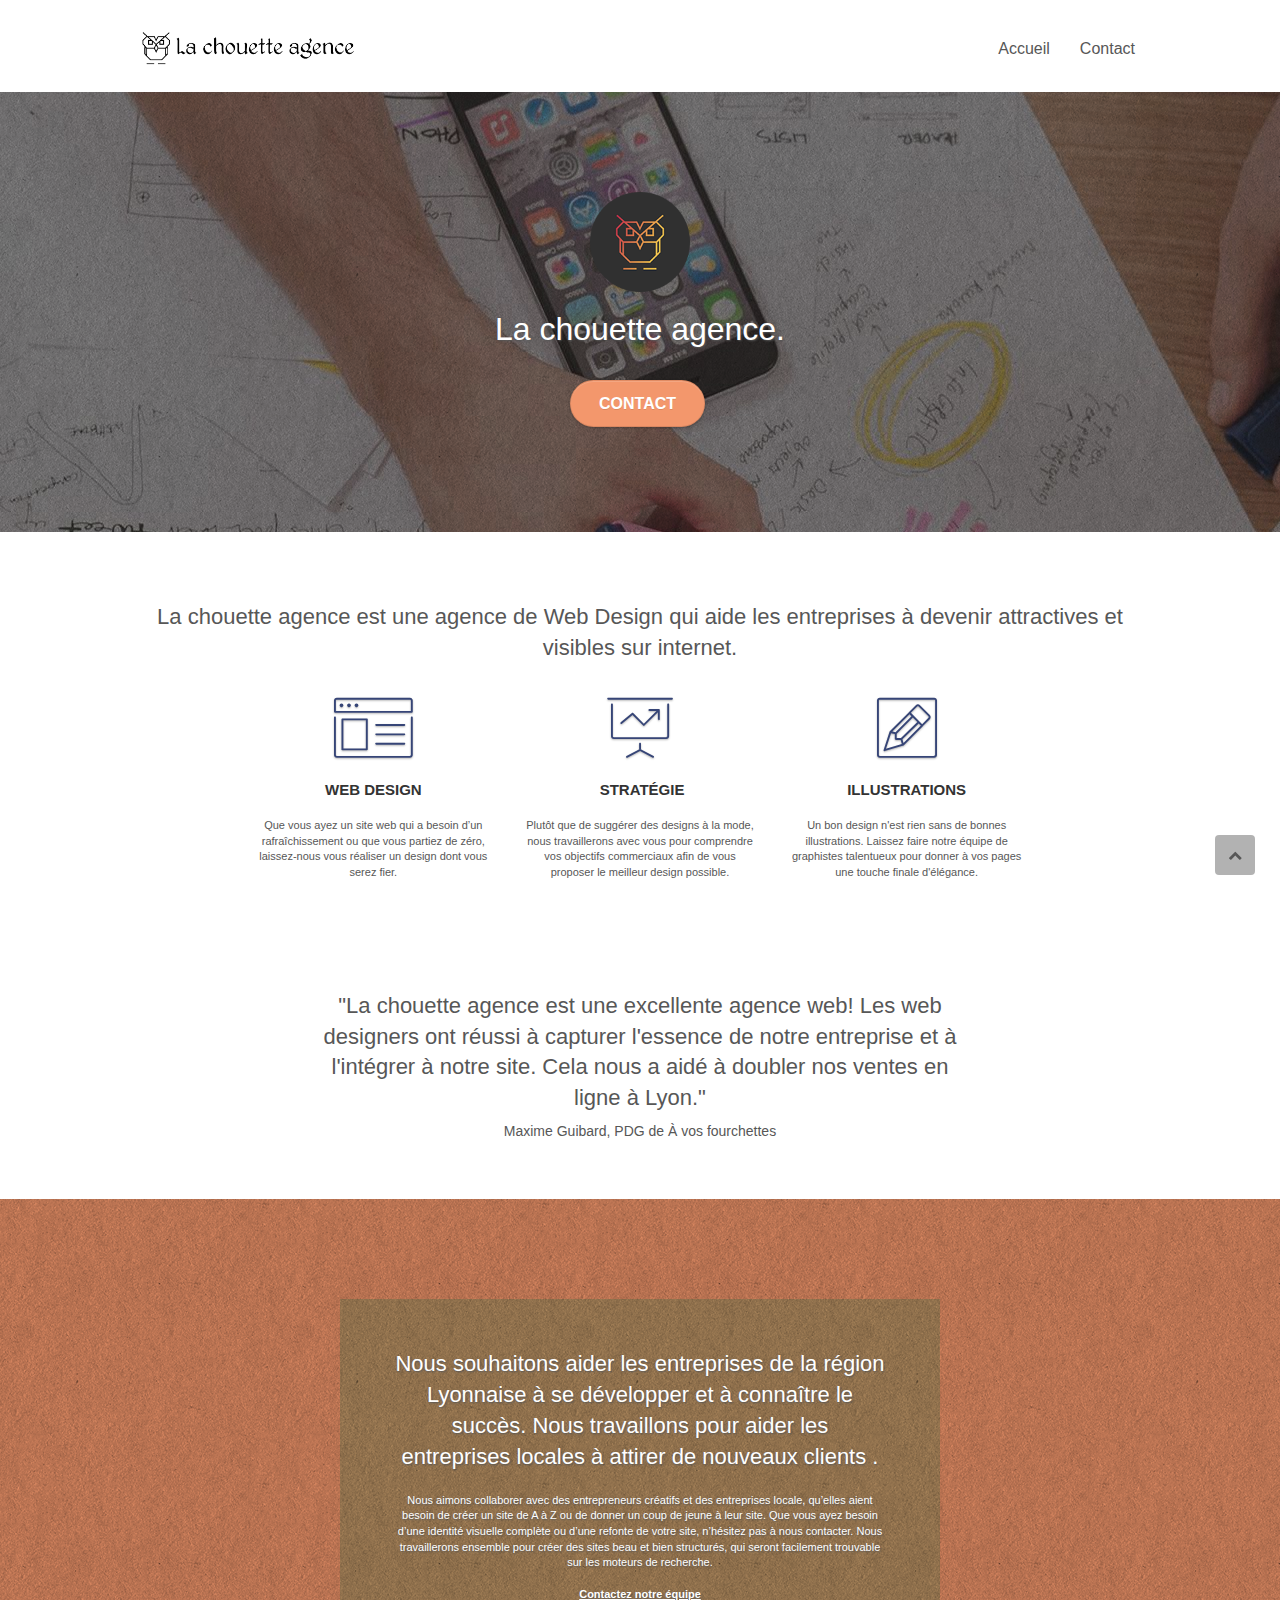
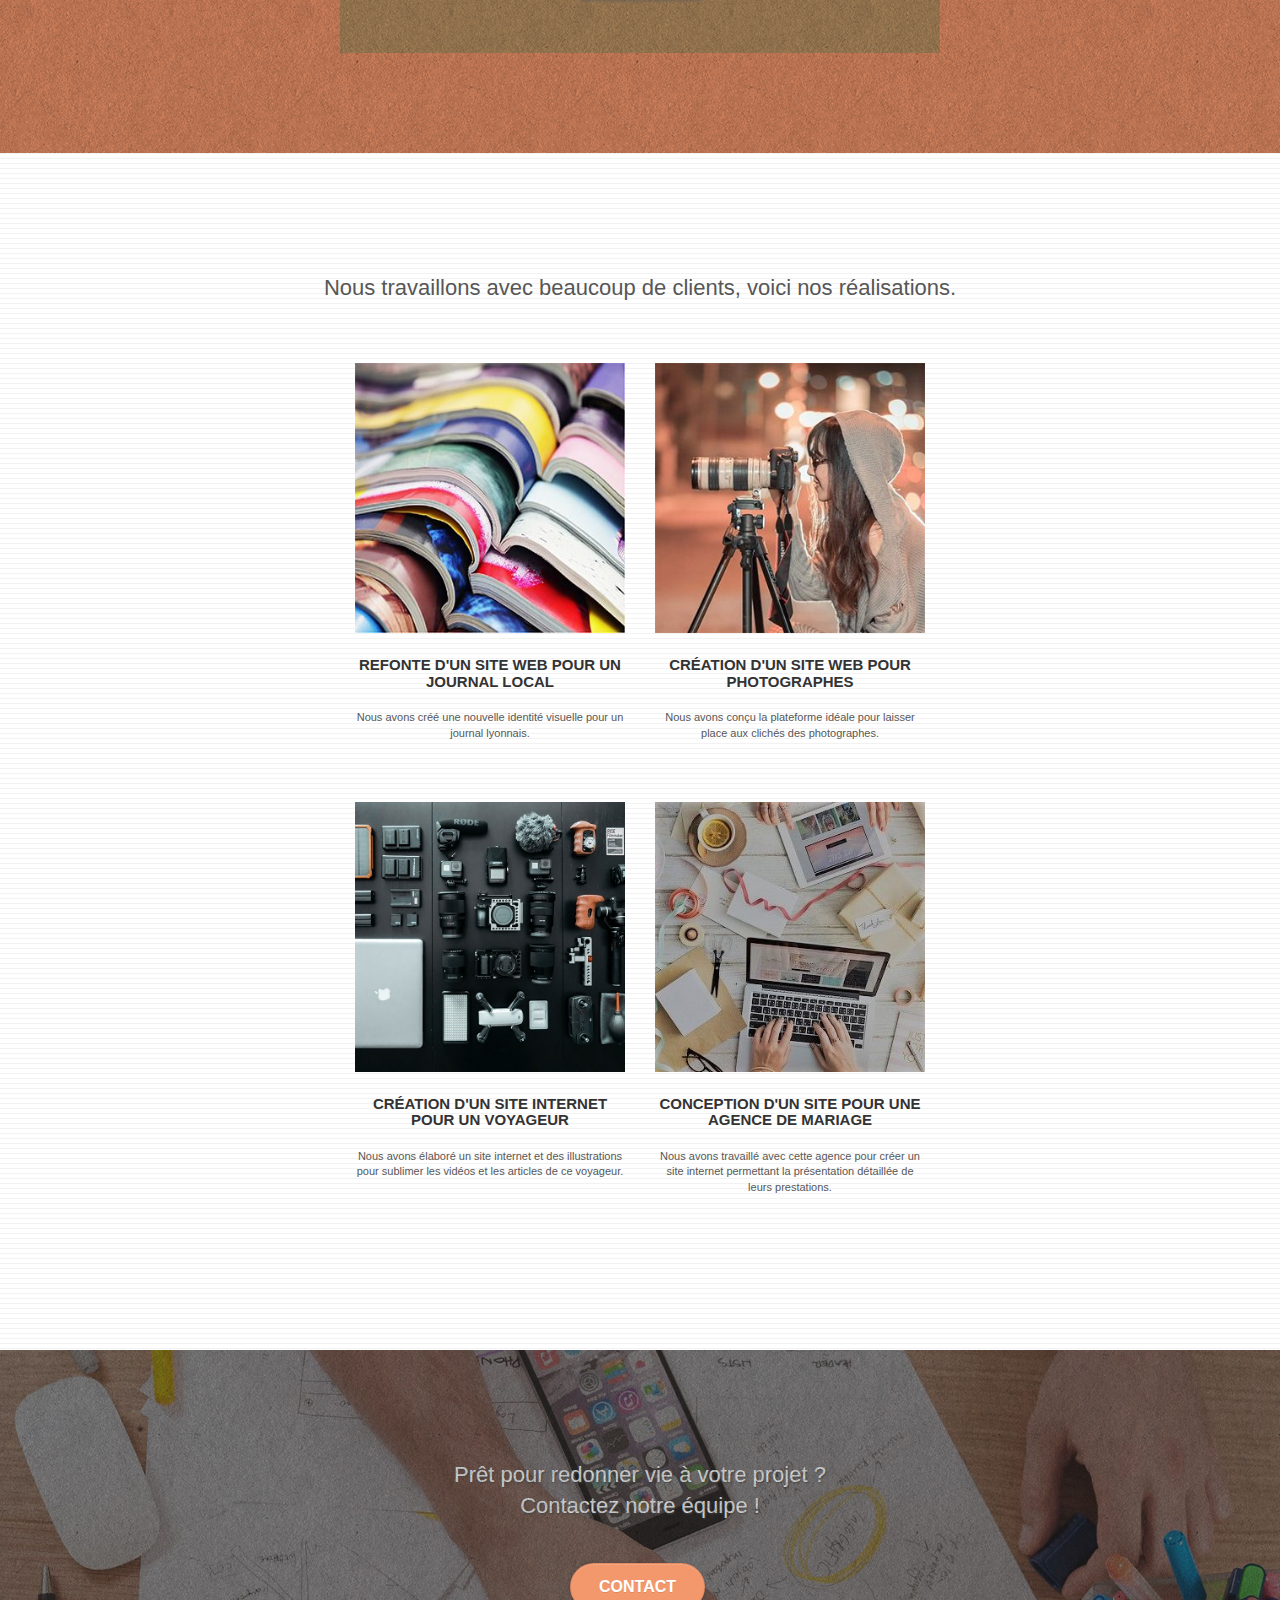
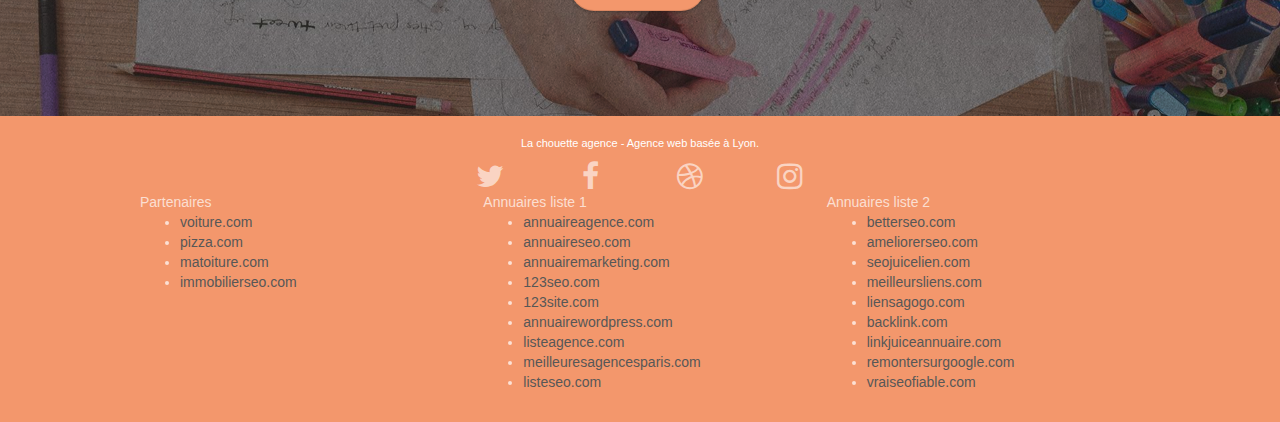
<file: index.html>
<!doctype html>
<html lang="fr">
<head>
    <meta charset="utf-8">
    <meta name="description" content="Agence Web basée à Lyon – La Chouette Agence est une agence de Webdesign qui aide les entreprises à devenir attractives pour attirer de nouveaux clients... ">
    <meta name="viewport" content="width=device-width, initial-scale=1.0, viewport-fit=cover">
    <link rel="shortcut icon" type="image/png" href="favicon.jpg">
    
	<link rel="stylesheet" type="text/css" href="./css/bootstrap.css">
	<link rel="stylesheet" type="text/css" href="style.css">
	<link rel="stylesheet" type="text/css" href="./css/font-awesome.css">
	<link rel="stylesheet" type="text/css" href="./css/et-line.css">
	
	<script src="./js/jquery-2.1.0.js"></script>
	<script src="./js/bootstrap.js"></script>
	<script src="./js/blocs.js"></script>
	<script src="./js/jquery.touchSwipe.js" defer></script>
	<script src="./js/gmaps.js"></script>
    <title>La chouette agence - Entreprise de Web Design sur Lyon</title>

    <!-- Open Graph data -->
    <meta property="og:title" content="La chouette agence Entreprise de webdesign à Lyon" />
    <meta property="og:image" content="http://www.la.chouette.agence.ambre-vanneuville.fr/img/logo.png"/>
    <meta property="og:url" content="http://www.la.chouette.agence.ambre-vanneuville.fr"/>
    <meta property="og:description" content="La chouette agence souhaite aider les entreprises de Lyon à se développer et à se faire connaître en attirant de nouveaux clients." />
    <meta property="og:site_name" content="La chouette agence">
    <meta property="og:type" content="website" />
    <meta property="og:local" content="fr_FR" />

    <!-- Twitter Card data -->
    <meta name="twitter:site" content="@lachouetteagence" />
    <meta name="twitter:title" content="La chouette agence Entreprise de webdesign à Lyon" />
    <meta name="twitter:url" content="http://www.la.chouette.agence.ambre-vanneuville.fr" />
    <meta name="twitter:card" content="summary" />
    <meta name="twitter:description" content="La chouette agence souhaite aider les entreprises de Lyon à se développer et à se faire connaître en attirant de nouveaux clients." />
    <meta name="twitter:image" content="http://www.la.chouette.agence.ambre-vanneuville.fr/img/logo.png" />

<!-- Analytics -->
 
<!-- Analytics END -->
    
</head>
<body>
<!-- Principal conteneur -->
<div class="page-container">
    
<!-- bloc-0 -->
<div class="bloc bgc-white l-bloc " id="bloc-0">
	<div class="container bloc-sm">

		<nav class="navbar row">
			<div class="navbar-header">

				<a class="navbar-brand" href="index.html"><img src="img/la-chouette-agence.png" alt="paris web design logo agence web meilleure agence" height="40" /></a>

				<button id="nav-toggle" type="button" class="ui-navbar-toggle navbar-toggle" data-toggle="collapse" data-target=".navbar-1">
					<span class="sr-only"></span><span class="icon-bar"></span><span class="icon-bar"></span><span class="icon-bar"></span>
				</button>

			</div>

			<div class="collapse navbar-collapse navbar-1 special-dropdown-nav">
				<ul class="site-navigation nav navbar-nav">
					<li>
						<a href="index.html">Accueil</a>
					</li>

					<li>
					</li>
					
					<li>
						<a href="la-chouette-agence-web-design-lyon.html">Contact</a>
					</li>
				</ul>
			</div>
		</nav>
	</div>
</div>
<!-- bloc-0 END -->

<!-- bloc-1-presentation -->
<div class="bloc bgc-dark-slate-blue bg-banniere d-bloc bg-t-edge bloc-bg-texture texture-paper b-parallax" id="bloc-1-hero">
	<div class="container bloc-lg">
		<div class="row tight-width-whitespace">
			<div class="col-sm-12">
				<img src="img/logo.png" class="center-block image-resize-mode" width="100" alt="La chouette agence, agence web paris, création logo paris" />
				<h1 class="text-center hero-bloc-text tc-white ">
					La chouette agence.
				</h1>
				<div class="text-center">
					<a href="la-chouette-agence-web-design-lyon.html" class="btn btn-lg btn-clean btn-rd cta-hero btn-atomic-tangerine" id="cta-hero">Contact</a>
				</div>
			</div>
		</div>
	</div>
</div>
<!-- bloc-1-presentation END -->

<!-- bloc-2-services -->
<div class="bloc bgc-white l-bloc" id="bloc-2-services">
	<div class="container bloc-md">
		<div class="row">
			<div class="col-sm-12 text-center">
				<h2>La chouette agence est une agence de Web Design qui aide les entreprises à devenir attractives et visibles sur internet.</h2>
			</div>
		</div>
		<div class="row voffset-lg med-width-whitespace">
			<div class="col-sm-4">
				<div class="text-center">
					<span class="et-icon-browser sm-shadow icon-dark-slate-blue icons icon-lg"></span>
				</div>
				<h3 class="mg-md text-center">
					Web design
				</h3>
				<p class="text-center ">
					Que vous ayez un site web qui a besoin d&rsquo;un rafraîchissement ou que vous partiez de zéro, laissez-nous vous réaliser un design dont vous serez fier.
				</p>
			</div>
			<div class="col-sm-4">
				<div class="text-center">
					<span class="et-icon-presentation sm-shadow icon-dark-slate-blue icons icon-lg"></span>
				</div>
				<h3 class="mg-md text-center">
					&nbsp;Stratégie
				</h3>
				<p class="text-center ">
					Plutôt que de suggérer des designs à la mode, nous travaillerons avec vous pour comprendre vos objectifs commerciaux afin de vous proposer le meilleur design possible.<br>
				</p>
			</div>
			<div class="col-sm-4">
				<div class="text-center">
					<span class="et-icon-edit sm-shadow icon-dark-slate-blue icons icon-lg"></span>
				</div>
				<h3 class="mg-md text-center">
					Illustrations
				</h3>
				<p class="text-center ">
					Un bon design n'est rien sans de bonnes illustrations. Laissez faire notre équipe de graphistes talentueux pour donner à vos pages une touche finale d'élégance.
				</p>
			</div>
		</div>
		<div class="row voffset-lg voffset">
			<div class="col-xs-12 col-md-8 col-md-offset-2 text-center">
				<h2>"La chouette agence est une excellente agence web! Les web designers ont réussi à capturer l'essence de notre entreprise et à l'intégrer à notre site. Cela nous a aidé à doubler nos ventes en ligne à Lyon."</h2>
				<h5>Maxime Guibard, PDG de À vos fourchettes</h5>

			</div>
		</div>
	</div>
</div>
<!-- bloc-2-services END -->

<!-- bloc-3-what-i-do -->
<div class="bloc tc-white bgc-atomic-tangerine bg-presentation d-bloc bloc-bg-texture texture-paper b-parallax" id="bloc-3-what-i-do">
	<div class="container bloc-lg">
		<div class="row tight-width-whitespace black-background">
			<div class="col-sm-12">
				<h2 class="mg-md text-center tc-white">
					Nous souhaitons aider les entreprises de la région Lyonnaise à se développer et à connaître le succès. Nous travaillons pour aider les entreprises locales à attirer de nouveaux clients .<br>
				</h2>
				<p class="text-center white">
					Nous aimons collaborer avec des entrepreneurs créatifs et des entreprises locale, qu’elles aient besoin de créer un site de A à Z ou de donner un coup de jeune à leur site. Que vous ayez besoin d’une identité visuelle complète ou d’une refonte de votre site, n’hésitez pas à nous contacter. Nous travaillerons ensemble pour créer des sites beau et bien structurés, qui seront facilement trouvable sur les moteurs de recherche. <br><br><a class="ltc-white bold-link" href="la-chouette-agence-web-design-lyon.html">Contactez notre équipe</a><br>
				</p>
			</div>
		</div>
	</div>
</div>
<!-- bloc-3-what-i-do END -->

<!-- bloc-4-portfolio -->
<div class="bloc bgc-white bg-lines-h2-bg bg-repeat l-bloc" id="bloc-4-portfolio">
	<div class="container bloc-lg">
		<div class="row">
			<div class="col-sm-12 text-center">
				<h2>Nous travaillons avec beaucoup de clients, voici nos réalisations.</h2>
			</div>
		</div>
		<div class="row tight-width-whitespace portfolio-row">
			<div class="col-sm-6">
				<a href="#" data-lightbox="img/1.jpg" data-gallery-id="gallery-1" data-caption="Refonte d'un site web pour un journal local" data-frame="snapshot-lb"><img src="img/1.jpg" alt="paris web design logo agence web meilleure agence et refonte site web journal" class="img-responsive portfolio-thumb" /></a>
				<h3 class="mg-md text-center">
					Refonte d'un site web pour un journal local
				</h3>
				<p class="text-center">
					Nous avons créé une nouvelle identité visuelle pour un journal lyonnais.
				</p>
			</div>
			<div class="col-sm-6">
				<a href="#" data-lightbox="img/2.jpg" data-gallery-id="gallery-1" data-caption="Création d'un site web pour photographes" data-frame="snapshot-lb"><img src="img/2.jpg" class="img-responsive portfolio-thumb" alt="paris web design logo agence web meilleure agence, Création d'un site web pour photographes" /></a>
				<h3 class="mg-md text-center">
					Création d'un site web pour photographes
				</h3>
				<p class="text-center">
					Nous avons conçu la plateforme idéale pour laisser place aux clichés des photographes.
				</p>
			</div>
		</div>
		<div class="row tight-width-whitespace portfolio-row">
			<div class="col-sm-6">
				<a href="#" data-lightbox="img/3.bmp" data-gallery-id="gallery-1" data-caption="Création d'un site internet pour un voyageur" data-frame="snapshot-lb"><img src="img/3.bmp" class="img-responsive portfolio-thumb" alt="paris web design logo agence web meilleure agence, Création d'un site web pour voyageur"/></a>
				<h3 class="mg-md text-center">
					Création d'un site internet pour un voyageur
				</h3>
				<p class="text-center">
					Nous avons élaboré un site internet et des illustrations pour sublimer les vidéos et les articles de ce voyageur.
				</p>
			</div>
			<div class="col-sm-6">
				<a href="#" data-lightbox="img/4.jpg" data-gallery-id="gallery-1" data-caption="Conception d'un site pour une agence de mariage" data-frame="snapshot-lb"><img src="img/4.jpg" class="img-responsive portfolio-thumb" alt="paris web design logo agence web meilleure agence, Création d'un site web pour agence de mariage" /></a>
				<h3 class="mg-md text-center">
					Conception d'un site pour une agence de mariage
				</h3>
				<p class="text-center">
					Nous avons travaillé avec cette agence pour créer un site internet permettant la présentation détaillée de leurs prestations.
				</p>
			</div>
		</div>
	</div>
</div>
<!-- bloc-4-portfolio END -->

<!-- bloc-5-cta -->
<div class="bloc bgc-dark-slate-blue bg-banniere d-bloc bloc-bg-texture texture-paper" id="bloc-5-cta">
	<div class="container bloc-lg">
		<div class="row">
			<h2 class="mg-md text-center tc-white">
				Prêt pour redonner vie à votre projet ?<br>Contactez notre équipe !
			</h2>
			<div class="col-sm-12 text-center">
				<a href="la-chouette-agence-web-design-lyon.html" class="btn btn-atomic-tangerine btn-clean btn-rd btn-lg cta-hero">Contact</a>
			</div>
		</div>
	</div>
</div>
<!-- bloc-5-cta END -->

<!-- Footer - bloc-8 -->
<div class="bloc bgc-atomic-tangerine d-bloc" id="bloc-8">
	<div class="container bloc-sm">
		<div class="row">
			<div class="col-sm-12">
				<p class="text-center white">
					La chouette agence - Agence web basée à Lyon.<br>
				</p>
				<div class="row row-no-gutters social">
					<div class="col-sm-3">
						<div class="text-center">
							<a class="social" href="index.html"><span class="fa fa-twitter icon-md"></span></a>
						</div>
					</div>
					<div class="col-sm-3">
						<div class="text-center">
							<a class="social" href="index.html"><span class="fa fa-facebook icon-md"></span></a>
						</div>
					</div>
					<div class="col-sm-3">
						<div class="text-center">
							<a class="social" href="index.html"><span class="fa fa-dribbble icon-md"></span></a>
						</div>
					</div>
					<div class="col-sm-3">
						<div class="text-center">
							<a class="social" href="index.html"><span class="fa fa-instagram icon-md"></span></a>
						</div>
					</div>
				</div>
				<div class="row">
					<div class="col-sm-4">
						Partenaires
							<ul>
								<li><a href="voiture.com">voiture.com</a></li>
								<li><a href="pizza.com">pizza.com</a></li>
								<li><a href="matoiture.com">matoiture.com</a></li>
								<li><a href="immobilierseo.com">immobilierseo.com</a></li>
							</ul>		
					</div>
					<div class="col-sm-4">
						Annuaires liste 1
						<ul>
							<li><a href="annuaireagence.com">annuaireagence.com</a></li>
							<li><a href="annuaireseo.com">annuaireseo.com</a></li>
							<li><a href="annuairemarketing.com">annuairemarketing.com</a></li>
							<li><a href="123seoture.com">123seo.com</a></li>
							<li><a href="123site.com">123site.com</a></li>
							<li><a href="annuairewordpress.com">annuairewordpress.com</a></li>
							<li><a href="listeagence.com">listeagence.com</a></li>
							<li><a href="meilleuresagencesparis.com">meilleuresagencesparis.com</a></li>
							<li><a href="listeseo.com">listeseo.com</a></li>
						</ul>
					</div>
					<div class="col-sm-4">
						Annuaires liste 2
						<ul>
							<li><a href="betterseo.com">betterseo.com</a></li>
							<li><a href="ameliorerseo.com">ameliorerseo.com</a></li>
							<li><a href="seojuicelien.com">seojuicelien.com</a></li>
							<li><a href="meilleursliens.com">meilleursliens.com</a></li>
							<li><a href="liensagogo.com">liensagogo.com</a></li>
							<li><a href="backlink.com">backlink.com</a></li>
							<li><a href="linkjuiceannuaire.com">linkjuiceannuaire.com</a></li>
							<li><a href="remontersurgoogle.com">remontersurgoogle.com</a></li>
							<li><a href="vraiseofiable.com">vraiseofiable.com</a></li>
						</ul>
					</div>
				</div>
			</div>
		</div>
	</div>
</div>
<!-- ScrollToTop Button -->
<a class="bloc-button btn btn-d scrollToTop showScrollTop" onclick="scrollToTarget('1')"><span class="fa fa-chevron-up"></span></a>

<!-- ScrollToTop Button END-->
<!-- Footer - bloc-8 END -->

</div>
<!-- Principal conteneur END -->
    

</body>
</html>
</file>
<file: style.css>
body {
    margin: 0;
    padding: 0;
    background: #FFF;
    overflow-x: hidden;
    -webkit-font-smoothing: antialiased;
    -moz-osx-font-smoothing: grayscale;
}

a,
button {
    transition: all .3s ease-in-out;
    outline: none!important;
}

a:hover {
    text-decoration: none;
    cursor: pointer;
}

#page-loading-blocs-notifaction {
    position: fixed;
    top: 0;
    bottom: 0;
    width: 100%;
    z-index: 100000;
    background: #FFFFFF url("img/pageload-spinner.gif") no-repeat center center;
}

.bloc {
    width: 100%;
    clear: both;
    background: 50% 50% no-repeat;
    padding: 0 50px;
    -webkit-background-size: cover;
    -moz-background-size: cover;
    -o-background-size: cover;
    background-size: cover;
    position: relative;
}

.bloc .container {
    padding-left: 0;
    padding-right: 0;
}

.bloc-lg {
    padding: 100px 50px;
}

.bloc-md {
    padding: 50px;
}

.bloc-sm {
    padding: 20px 50px;
}

.bg-center,
.bg-l-edge,
.bg-r-edge,
.bg-t-edge,
.bg-b-edge,
.bg-tl-edge,
.bg-bl-edge,
.bg-tr-edge,
.bg-br-edge,
.bg-repeat {
    -webkit-background-size: auto!important;
    -moz-background-size: auto!important;
    -o-background-size: auto!important;
    background-size: auto!important;
}

.bg-repeat {
    background: repeat;
}

.bg-t-edge {
    background: top no-repeat;
}

.bloc-bg-texture::before {
    content: "";
    background-size: 2px 2px;
    position: absolute;
    top: 0;
    bottom: 0;
    left: 0;
    right: 0;
}

.texture-paper::before {
    background: url("img/texture-paper.png");
    background-size: 280px 280px;
}

.b-parallax {
    background-attachment: fixed;
}

.d-bloc {
    color: rgba(255, 255, 255, .7);
}

.d-bloc button:hover {
    color: rgba(255, 255, 255, .9);
}

.d-bloc .icon-round,
.d-bloc .icon-square,
.d-bloc .icon-rounded,
.d-bloc .icon-semi-rounded-a,
.d-bloc .icon-semi-rounded-b {
    border-color: rgba(255, 255, 255, .9);
}

.d-bloc .divider-h span {
    border-color: rgba(255, 255, 255, .2);
}

.d-bloc .a-btn,
.d-bloc .navbar a,
.d-bloc .navbar-brand,
.d-bloc a .icon-sm,
.d-bloc a .icon-md,
.d-bloc a .icon-lg,
.d-bloc a .icon-xl,
.d-bloc h1 a,
.d-bloc h2 a,
.d-bloc h3 a,
.d-bloc h4 a,
.d-bloc h5 a,
.d-bloc h6 a,
.d-bloc p a {
    color: rgba(255, 255, 255, .6);
}

.d-bloc .a-btn:hover,
.d-bloc .navbar a:hover,
.d-bloc .navbar-brand:hover,
.d-bloc a:hover .icon-sm,
.d-bloc a:hover .icon-md,
.d-bloc a:hover .icon-lg,
.d-bloc a:hover .icon-xl,
.d-bloc h1 a:hover,
.d-bloc h2 a:hover,
.d-bloc h3 a:hover,
.d-bloc h4 a:hover,
.d-bloc h5 a:hover,
.d-bloc h6 a:hover,
.d-bloc p a:hover {
    color: rgba(255, 255, 255, 1);
}

.d-bloc .navbar-toggle .icon-bar {
    background: rgba(255, 255, 255, 1);
}

.d-bloc .btn-wire,
.d-bloc .btn-wire:hover {
    color: rgba(255, 255, 255, 1);
    border-color: rgba(255, 255, 255, 1);
}

.d-bloc .panel {
    color: rgba(0, 0, 0, .5);
}

.d-bloc .panel button:hover {
    color: rgba(0, 0, 0, .7);
}

.d-bloc .panel icon {
    border-color: rgba(0, 0, 0, .7);
}

.d-bloc .panel .divider-h span {
    border-color: rgba(0, 0, 0, .1);
}

.d-bloc .panel .a-btn {
    color: rgba(0, 0, 0, .6);
}

.d-bloc .panel .a-btn:hover {
    color: rgba(0, 0, 0, 1);
}

.d-bloc .panel .btn-wire,
.d-bloc .panel .btn-wire:hover {
    color: rgba(0, 0, 0, .7);
    border-color: rgba(0, 0, 0, .3);
}

.d-bloc .panel,
.l-bloc {
    color: rgba(0, 0, 0, .5);
}

.d-bloc .panel button:hover,
.l-bloc button:hover {
    color: rgba(0, 0, 0, .7);
}

.l-bloc .icon-round,
.l-bloc .icon-square,
.l-bloc .icon-rounded,
.l-bloc .icon-semi-rounded-a,
.l-bloc .icon-semi-rounded-b {
    border-color: rgba(0, 0, 0, .7);
}

.d-bloc .panel .divider-h span,
.l-bloc .divider-h span {
    border-color: rgba(0, 0, 0, .1);
}

.d-bloc .panel .a-btn,
.l-bloc .a-btn,
.l-bloc .navbar a,
.l-bloc .navbar-brand,
.l-bloc a .icon-sm,
.l-bloc a .icon-md,
.l-bloc a .icon-lg,
.l-bloc a .icon-xl,
.l-bloc h1 a,
.l-bloc h2 a,
.l-bloc h3 a,
.l-bloc h4 a,
.l-bloc h5 a,
.l-bloc h6 a,
.l-bloc p a {
    color: rgba(0, 0, 0, .6);
}

.d-bloc .panel .a-btn:hover,
.l-bloc .a-btn:hover,
.l-bloc .navbar a:hover,
.l-bloc .navbar-brand:hover,
.l-bloc a:hover .icon-sm,
.l-bloc a:hover .icon-md,
.l-bloc a:hover .icon-lg,
.l-bloc a:hover .icon-xl,
.l-bloc h1 a:hover,
.l-bloc h2 a:hover,
.l-bloc h3 a:hover,
.l-bloc h4 a:hover,
.l-bloc h5 a:hover,
.l-bloc h6 a:hover,
.l-bloc p a:hover {
    color: rgba(0, 0, 0, 1);
}

.l-bloc .navbar-toggle .icon-bar {
    color: rgba(0, 0, 0, .6);
}

.d-bloc .panel .btn-wire,
.d-bloc .panel .btn-wire:hover,
.l-bloc .btn-wire,
.l-bloc .btn-wire:hover {
    color: rgba(0, 0, 0, .7);
    border-color: rgba(0, 0, 0, .3);
}

.voffset {
    margin-top: 30px;
}

.voffset-lg {
    margin-top: 80px;
}

.row-no-gutters {
    margin-right: 0;
    margin-left: 0;
}

.row.row-no-gutters > [class^="col-"],
.row.row-no-gutters > [class*=" col-"] {
    padding-right: 0;
    padding-left: 0;
}

#bloc-1-hero h1 {
    font-size: 32px;
}

.navbar {
    margin-bottom: 0;
    z-index: 1;
}

.navbar-brand {
    height: auto;
    padding: 3px 15px;
    font-size: 25px;
    font-weight: normal;
    font-weight: 600;
    line-height: 44px;
}

.navbar-brand img {
    max-height: 200px;
    margin: 0 5px 0 0;
    display: inline;
}

.navbar-brand img[src$=svg] {
    min-width: 100px;
}

.nav-center .navbar-brand img {
    margin: 0;
}

.navbar .nav {
    padding-top: 2px;
    margin-right: -16px;
    float: right;
    z-index: 1;
}

.nav > li {
    float: left;
    margin-top: 4px;
    font-size: 16px;
}

.navbar-nav .open .dropdown-menu > li > a {
    text-align: inherit;
}

.nav > li a:hover,
.nav > li a:focus {
    background: transparent;
}

.navbar-toggle {
    margin: 10px 10px 0 0;
    border: 0px;
}

.navbar-toggle:hover {
    background: transparent!important;
}

.navbar-toggle .icon-bar {
    background-color: rgba(0, 0, 0, .5);
    width: 26px;
}

.nav-invert .navbar .nav {
    float: left;
}

.nav-invert .navbar-header,
.nav-invert .navbar-brand {
    float: right;
    position: relative;
    z-index: 2;
}

@media (min-width: 768px) {
    .site-navigation {
        position: absolute;
        top: 50%;
        right: 20px;
        transform: translate(0, -50%);
        -webkit-transform: translateY(-50%);
    }
    .nav > li .dropdown-menu a,
    .nav > li .dropdown-menu a:hover {
        color: #484848;
    }
    .nav-invert .site-navigation {
        left: 0;
        right: 0;
    }
    .nav-center {
        text-align: center;
    }
    .nav-center .navbar-header {
        width: 100%;
    }
    .nav-center .navbar-header,
    .nav-center .navbar-brand,
    .nav-center .nav > li {
        float: none;
        display: inline-block;
    }
    .nav-center .site-navigation {
        position: relative;
        width: 100%;
        right: 0;
        margin-right: 0px;
        margin-top: 20px;
    }
    .nav-center.mini-nav .navbar-toggle {
        float: none;
        margin: 10px auto 0;
    }
}

.nav > li > .dropdown a {
    background: none!important;
    display: block;
    padding: 14px 15px;
}

nav .caret {
    margin: 0 5px;
}

.dropdown-menu .dropdown-menu {
    top: -8px;
    left: 100%;
}

.dropdown-menu .dropmenu-flow-right {
    top: 100%;
    left: 0;
    margin-left: -1px;
    border-top-left-radius: 0;
    border-top-right-radius: 0;
}

.dropdown-menu .dropdown span {
    border: 4px solid black;
    border-top-color: transparent;
    border-right-color: transparent;
    border-bottom-color: transparent;
    margin: 6px -5px 0 0!important;
    float: right;
}

.mg-md {
    margin-top: 10px;
    margin-bottom: 20px;
}

.mg-lg {
    margin-top: 10px;
    margin-bottom: 40px;
    text-align: center;
}

.btn {
    margin: 0 5px 5px 0;
}

.btn.pull-right {
    margin: 0 0 5px 5px;
}

.btn-d,
.btn-d:hover,
.btn-d:focus {
    color: #FFF;
    background: rgba(0, 0, 0, .3);
}

button {
    outline: none!important;
}

.btn-rd {
    border-radius: 40px;
}

.btn-clean {
    border: 1px solid rgba(0, 0, 0, .08);
    border-bottom-color: rgba(0, 0, 0, .1);
    text-shadow: 0 1px 0 rgba(0, 0, 1, .1);
    box-shadow: 0 1px 3px rgba(0, 0, 1, .25), inset 0 1px 0 0 rgba(255, 255, 255, .15);
}

.icon-md {
    font-size: 30px!important;
}

.icon-lg {
    font-size: 60px!important;
}

.sm-shadow {
    text-shadow: 0 1px 2px rgba(0, 0, 0, .3);
}

.panel-sq,
.panel-sq .panel-heading,
.panel-sq .panel-footer {
    border-radius: 0;
}

.panel-rd {
    border-radius: 30px;
}

.panel-rd .panel-heading {
    border-radius: 29px 29px 0 0;
}

.panel-rd .panel-footer {
    border-radius: 0 0 29px 29px;
}

.form-control {
    border-color: rgba(0, 0, 0, .1);
    box-shadow: none;
}

.scrollToTop {
    width: 40px;
    height: 40px;
    position: fixed;
    bottom: 20px;
    right: 20px;
    opacity: 0;
    z-index: 500;
    transition: all .3s ease-in-out;
}

.scrollToTop span {
    margin-top: 6px;
}

.showScrollTop {
    font-size: 14px;
    opacity: 1;
}

a[data-lightbox] {
    position: relative;
    display: block;
    text-align: center;
}

a[data-lightbox]:hover::before {
    content: "+";
    font-family: "HelveticaNeue-Light", "Helvetica Neue Light", "Helvetica Neue", Helvetica, Arial;
    font-size: 32px;
    width: 50px;
    height: 50px;
    margin-left: -25px;
    border-radius: 50%;
    background: rgba(0, 0, 0, .6);
    color: #FFF;
    font-weight: 100;
    z-index: 1;
    position: absolute;
    top: 50%;
    transform: translateY(-50%);
    -webkit-transform: translateY(-50%);
}

a[data-lightbox]:hover img {
    opacity: 0.6;
    -webkit-animation-fill-mode: none;
    animation-fill-mode: none;
}

#lightbox-modal {
    display: flex;
    align-items: center;
}

#lightbox-modal .modal-dialog {
    width: 90%;
    max-width: 900px;
    margin: 0 auto 0;
}

#lightbox-modal .modal-dialog img {
    max-height: 90vh;
    margin: 0 auto;
}

.lightbox-caption {
    padding: 20px;
    color: #FFF;
    background: rgba(0, 0, 0, .5);
    position: absolute;
    left: 15px;
    right: 15px;
    bottom: 5px;
}

.close-lightbox {
    color: #FFF;
    font-size: 30px;
    position: absolute;
    top: 20px;
    right: 20px;
    z-index: 20;
    background: rgba(0, 0, 0, .5);
    border: none;
    line-height: 30px;
    padding: 0 9px 5px;
    opacity: 0.3;
}

.close-lightbox:hover,
.next-lightbox:hover,
.prev-lightbox:hover {
    opacity: 1.0;
    color: #FFF;
}

.next-lightbox,
.prev-lightbox {
    font-size: 20px;
    color: rgba(255, 255, 255, .9);
    background: rgba(0, 0, 0, .5);
    transition: all .2s ease-in-out;
    position: absolute;
    top: 45%;
    z-index: 1;
    opacity: 0.4;
}

.next-lightbox {
    padding: 6px 8px 1px 13px;
    right: 25px;
}

.prev-lightbox {
    padding: 6px 13px 1px 10px;
    left: 25px;
}

.snapshot-lb .modal-body {
    padding-bottom: 45px;
}

.snapshot-lb .lightbox-caption {
    padding: 0;
    color: rgba(0, 0, 0, .5);
    background: none;
}

h1,
h2,
h3,
h4,
h5,
h6,
p,
label,
.btn,
a {
    font-family: "helvetica";
    font-weight: 400;
    color: #575757!important;
}

.container {
    max-width: 1000px;
}

.hero-bloc-text {
    font-size: 38px;
}

.hero-bloc-text-sub {
    font-size: 36px;
}

.statement-bloc-text {
    line-height: 26px;
    font-style: italic;
    font-size: 20px;
    text-align: center;
    font-weight: lighter;
    max-width: 520px;
    margin: auto auto auto auto;
}

p {
    font-size: 11px;
}

.tight-width-whitespace {
    max-width: 600px;
    margin: auto auto auto auto;
}

.h1 {
    font-size: 20px;
    font-family: "Open Sans";
}

.cta-hero {
    margin-top: 22px;
    color: #FFFFFF!important;
    text-transform: uppercase;
    padding: 12px 28px 12px 28px;
    font-size: 16px;
    font-weight: 700;
}

.social {
    max-width: 400px;
    margin: auto auto auto auto;
}

h2 {
    font-size: 22px;
    line-height: 1.4em;
}

h3 {
    font-size: 15px;
    text-transform: uppercase;
    font-weight: 700;
    color: #333333!important;
}

.med-width-whitespace {
    max-width: 800px;
    margin: auto auto auto auto;
    box-shadow: 0px 0px 0px #000000;
}

h1 {
    color: #333333!important;
}

h4 {
    color: #333333!important;
}

.icons {
    margin-bottom: 14px;
    margin-top: 24px;
}

.white {
    color: #FFFFFF!important;
}

.portfolio-thumb {
    margin-bottom: 24px;
}

.portfolio-row {
    margin-bottom: 44px;
    margin-top: 50px;
}

.avatar {
    box-shadow: 0px 4px 9px rgba(0, 0, 0, 0.3);
}

.black-background {
    background-color: rgba(165, 147, 99, 0.7);
    padding: 40px 40px 40px 40px;
}

.bold-link {
    font-weight: 900;
    text-decoration: underline!important;
}

.bgc-white {
    background-color: #FFFFFF;
}

.bgc-dark-slate-blue {
    background-color: #364577;
}

.bgc-atomic-tangerine {
    background-color: #F3976C;
}

.tc-white {
    color: #FFF!important;
    text-shadow: 1px 1px 2px #575757;
}

.btn-atomic-tangerine {
    background: #F3976C;
    color: #FFFFFF!important;
}

.btn-atomic-tangerine:hover {
    background: #c27956!important;
    color: #FFFFFF!important;
}

.ltc-white {
    color: #FFFFFF!important;
}

.ltc-white:hover {
    color: #cccccc!important;
}

.ltc-atomic-tangerine {
    color: #F3976C!important;
}

.ltc-atomic-tangerine:hover {
    color: #c27956!important;
}

.icon-dark-slate-blue {
    color: #364577!important;
    border-color: #364577!important;
}

.bg-dots-bg {
    background-image: url("img/dots-bg.png");
}

.bg-lines-h2-bg {
    background-image: url("img/lines-h2-bg.png");
}

.bg-banniere {
    background-image: url("img/la-chouette-agence-banniere.jpg");
}

.bg-presentation {
    background-image: url("img/image-de-presentation.jpg");
}

@media (max-width: 1024px) {
    .bloc {
        padding-left: 20px;
        padding-right: 20px;
    }
    .bloc.full-width-bloc,
    .bloc-tile-2.full-width-bloc .container,
    .bloc-tile-3.full-width-bloc .container,
    .bloc-tile-4.full-width-bloc .container {
        padding-left: 0;
        padding-right: 0;
    }
}

@media (max-width: 992px) and (min-width: 768px) {
    .navbar .nav {
        max-width: 80%
    }
    .nav-center.navbar .nav {
        max-width: 100%
    }
}

@media only screen and (min-device-width: 768px) and (max-device-width: 1024px) and (orientation: landscape) {
    .b-parallax {
        background-attachment: scroll;
    }
}

@media only screen and (min-device-width: 1024px) and (max-device-width: 1366px) and (-webkit-min-device-pixel-ratio: 1.5) {
    .b-parallax {
        background-attachment: scroll;
    }
}

@media (max-width: 991px) {
    .container {
        width: 100%;
    }
    .b-parallax {
        background-attachment: scroll;
    }
    .page-container,
    #hero-bloc {
        overflow-x: hidden;
        position: relative;
    }
    .bloc {
        padding-left: constant(safe-area-inset-left);
        padding-right: constant(safe-area-inset-right);
    }
    .bloc-group,
    .bloc-group .bloc {
        display: block;
        width: 100%;
    }
    .bloc-fill-screen .fill-bloc-top-edge,
    .bloc-fill-screen .fill-bloc-bottom-edge {
        padding: 0 20px;
        padding-left: constant(safe-area-inset-left);
        padding-right: constant(safe-area-inset-right);
    }
}

@media (max-width: 767px) {
    .page-container {
        overflow-x: hidden;
        position: relative;
    }
    h1,
    h2,
    h3,
    h4,
    h5,
    h6,
    p,
    #disqus_thread {
        padding-left: 10px!important;
        padding-right: 10px!important;
    }
    .b-parallax {
        background-attachment: scroll;
    }
    .navbar .nav {
        padding-top: 0;
        border-top: 1px solid rgba(0, 0, 0, .2);
        float: none!important;
    }
    .navbar.row {
        margin-left: 0;
        margin-right: 0;
    }
    .site-navigation {
        position: inherit;
        transform: none;
        -webkit-transform: none;
        -ms-transform: none;
    }
    .nav > li {
        margin-top: 0;
        border-bottom: 1px solid rgba(0, 0, 0, .1);
        background: rgba(0, 0, 0, .05);
        text-align: left;
        padding-left: 15px;
        width: 100%;
    }
    .nav > li:hover {
        background: rgba(0, 0, 0, .08);
    }
    .dropdown .dropdown a .caret {
        float: none;
        margin: 5px 0 0 10px!important;
        border: 4px solid black;
        border-bottom-color: transparent;
        border-right-color: transparent;
        border-left-color: transparent;
    }
    #hero-bloc .navbar .nav {
        background: rgba(0, 0, 0, .8);
    }
    #hero-bloc .navbar .nav a {
        color: rgba(255, 255, 255, .6);
    }
    .hero {
        padding: 50px 0;
    }
    .hero-nav {
        left: -1px;
        right: -1px;
    }
    .navbar-collapse {
        padding: 0;
        overflow-x: hidden;
        -webkit-box-shadow: none;
        box-shadow: none;
    }
    .navbar-brand img {
        max-height: 40px;
        width: auto;
    }
    .nav-invert .navbar-header {
        float: none;
        width: 100%;
    }
    .nav-invert .navbar-toggle {
        float: left;
        margin-left: 10px;
    }
    .bloc {
        padding-left: 0;
        padding-right: 0;
    }
    .bloc-xxl,
    .bloc-xl,
    .bloc-lg {
        padding: 40px 0;
    }
    .bloc-sm,
    .bloc-md {
        padding-left: 0;
        padding-right: 0;
    }
    .bloc-tile-2 .container,
    .bloc-tile-3 .container,
    .bloc-tile-4 .container,
    .bloc-fill-screen .fill-bloc-top-edge,
    .bloc-fill-screen .fill-bloc-bottom-edge {
        padding-left: 0;
        padding-right: 0;
    }
    .a-block {
        padding: 0 10px;
    }
    .btn-dwn {
        display: none;
    }
    .voffset {
        margin-top: 5px;
    }
    .voffset-md {
        margin-top: 20px;
    }
    .voffset-lg {
        margin-top: 30px;
    }
    form {
        padding: 5px;
    }
    .close-lightbox {
        display: inline-block;
    }
    .blocsapp-device-iphone5 {
        background-size: 216px 425px;
        padding-top: 60px;
        width: 216px;
        height: 425px;
    }
    .blocsapp-device-iphone5 img {
        width: 180px;
        height: 320px;
    }
}

@media (max-width: 400px) {
    .bloc {
        padding-left: 0;
        padding-right: 0;
    }
}

@media (max-width: 767px) {
    .bloc-mob-center-text {
        text-align: center;
    }
}
</file>
<file: css/et-line.css>
@font-face {
    font-family: et-line;
    src: url(../fonts/et-line.eot);
    src: url(../fonts/et-line.eot?#iefix) format('embedded-opentype'), url(../fonts/et-line.woff) format('woff'), url(../fonts/et-line.ttf) format('truetype'), url(../fonts/et-line.svg#et-line) format('svg');
    font-weight: 400;
    font-style: normal
}

.et-icon-adjustments,
.et-icon-alarmclock,
.et-icon-anchor,
.et-icon-aperture,
.et-icon-attachment,
.et-icon-bargraph,
.et-icon-basket,
.et-icon-beaker,
.et-icon-bike,
.et-icon-book-open,
.et-icon-briefcase,
.et-icon-browser,
.et-icon-calendar,
.et-icon-camera,
.et-icon-caution,
.et-icon-chat,
.et-icon-circle-compass,
.et-icon-clipboard,
.et-icon-clock,
.et-icon-cloud,
.et-icon-compass,
.et-icon-desktop,
.et-icon-dial,
.et-icon-document,
.et-icon-documents,
.et-icon-download,
.et-icon-dribbble,
.et-icon-edit,
.et-icon-envelope,
.et-icon-expand,
.et-icon-facebook,
.et-icon-flag,
.et-icon-focus,
.et-icon-gears,
.et-icon-genius,
.et-icon-gift,
.et-icon-global,
.et-icon-globe,
.et-icon-googleplus,
.et-icon-grid,
.et-icon-happy,
.et-icon-hazardous,
.et-icon-heart,
.et-icon-hotairballoon,
.et-icon-hourglass,
.et-icon-key,
.et-icon-laptop,
.et-icon-layers,
.et-icon-lifesaver,
.et-icon-lightbulb,
.et-icon-linegraph,
.et-icon-linkedin,
.et-icon-lock,
.et-icon-magnifying-glass,
.et-icon-map,
.et-icon-map-pin,
.et-icon-megaphone,
.et-icon-mic,
.et-icon-mobile,
.et-icon-newspaper,
.et-icon-notebook,
.et-icon-paintbrush,
.et-icon-paperclip,
.et-icon-pencil,
.et-icon-phone,
.et-icon-picture,
.et-icon-pictures,
.et-icon-piechart,
.et-icon-presentation,
.et-icon-pricetags,
.et-icon-printer,
.et-icon-profile-female,
.et-icon-profile-male,
.et-icon-puzzle,
.et-icon-quote,
.et-icon-recycle,
.et-icon-refresh,
.et-icon-ribbon,
.et-icon-rss,
.et-icon-sad,
.et-icon-scissors,
.et-icon-scope,
.et-icon-search,
.et-icon-shield,
.et-icon-speedometer,
.et-icon-strategy,
.et-icon-streetsign,
.et-icon-tablet,
.et-icon-target,
.et-icon-telescope,
.et-icon-toolbox,
.et-icon-tools,
.et-icon-tools-2,
.et-icon-trophy,
.et-icon-tumblr,
.et-icon-twitter,
.et-icon-upload,
.et-icon-video,
.et-icon-wallet,
.et-icon-wine {
    font-family: et-line;
    speak: none;
    font-style: normal;
    font-weight: 400;
    font-variant: normal;
    text-transform: none;
    line-height: 1;
    -webkit-font-smoothing: antialiased;
    -moz-osx-font-smoothing: grayscale;
    display: inline-block
}

.et-icon-mobile:before {
    content: "\e000"
}

.et-icon-laptop:before {
    content: "\e001"
}

.et-icon-desktop:before {
    content: "\e002"
}

.et-icon-tablet:before {
    content: "\e003"
}

.et-icon-phone:before {
    content: "\e004"
}

.et-icon-document:before {
    content: "\e005"
}

.et-icon-documents:before {
    content: "\e006"
}

.et-icon-search:before {
    content: "\e007"
}

.et-icon-clipboard:before {
    content: "\e008"
}

.et-icon-newspaper:before {
    content: "\e009"
}

.et-icon-notebook:before {
    content: "\e00a"
}

.et-icon-book-open:before {
    content: "\e00b"
}

.et-icon-browser:before {
    content: "\e00c"
}

.et-icon-calendar:before {
    content: "\e00d"
}

.et-icon-presentation:before {
    content: "\e00e"
}

.et-icon-picture:before {
    content: "\e00f"
}

.et-icon-pictures:before {
    content: "\e010"
}

.et-icon-video:before {
    content: "\e011"
}

.et-icon-camera:before {
    content: "\e012"
}

.et-icon-printer:before {
    content: "\e013"
}

.et-icon-toolbox:before {
    content: "\e014"
}

.et-icon-briefcase:before {
    content: "\e015"
}

.et-icon-wallet:before {
    content: "\e016"
}

.et-icon-gift:before {
    content: "\e017"
}

.et-icon-bargraph:before {
    content: "\e018"
}

.et-icon-grid:before {
    content: "\e019"
}

.et-icon-expand:before {
    content: "\e01a"
}

.et-icon-focus:before {
    content: "\e01b"
}

.et-icon-edit:before {
    content: "\e01c"
}

.et-icon-adjustments:before {
    content: "\e01d"
}

.et-icon-ribbon:before {
    content: "\e01e"
}

.et-icon-hourglass:before {
    content: "\e01f"
}

.et-icon-lock:before {
    content: "\e020"
}

.et-icon-megaphone:before {
    content: "\e021"
}

.et-icon-shield:before {
    content: "\e022"
}

.et-icon-trophy:before {
    content: "\e023"
}

.et-icon-flag:before {
    content: "\e024"
}

.et-icon-map:before {
    content: "\e025"
}

.et-icon-puzzle:before {
    content: "\e026"
}

.et-icon-basket:before {
    content: "\e027"
}

.et-icon-envelope:before {
    content: "\e028"
}

.et-icon-streetsign:before {
    content: "\e029"
}

.et-icon-telescope:before {
    content: "\e02a"
}

.et-icon-gears:before {
    content: "\e02b"
}

.et-icon-key:before {
    content: "\e02c"
}

.et-icon-paperclip:before {
    content: "\e02d"
}

.et-icon-attachment:before {
    content: "\e02e"
}

.et-icon-pricetags:before {
    content: "\e02f"
}

.et-icon-lightbulb:before {
    content: "\e030"
}

.et-icon-layers:before {
    content: "\e031"
}

.et-icon-pencil:before {
    content: "\e032"
}

.et-icon-tools:before {
    content: "\e033"
}

.et-icon-tools-2:before {
    content: "\e034"
}

.et-icon-scissors:before {
    content: "\e035"
}

.et-icon-paintbrush:before {
    content: "\e036"
}

.et-icon-magnifying-glass:before {
    content: "\e037"
}

.et-icon-circle-compass:before {
    content: "\e038"
}

.et-icon-linegraph:before {
    content: "\e039"
}

.et-icon-mic:before {
    content: "\e03a"
}

.et-icon-strategy:before {
    content: "\e03b"
}

.et-icon-beaker:before {
    content: "\e03c"
}

.et-icon-caution:before {
    content: "\e03d"
}

.et-icon-recycle:before {
    content: "\e03e"
}

.et-icon-anchor:before {
    content: "\e03f"
}

.et-icon-profile-male:before {
    content: "\e040"
}

.et-icon-profile-female:before {
    content: "\e041"
}

.et-icon-bike:before {
    content: "\e042"
}

.et-icon-wine:before {
    content: "\e043"
}

.et-icon-hotairballoon:before {
    content: "\e044"
}

.et-icon-globe:before {
    content: "\e045"
}

.et-icon-genius:before {
    content: "\e046"
}

.et-icon-map-pin:before {
    content: "\e047"
}

.et-icon-dial:before {
    content: "\e048"
}

.et-icon-chat:before {
    content: "\e049"
}

.et-icon-heart:before {
    content: "\e04a"
}

.et-icon-cloud:before {
    content: "\e04b"
}

.et-icon-upload:before {
    content: "\e04c"
}

.et-icon-download:before {
    content: "\e04d"
}

.et-icon-target:before {
    content: "\e04e"
}

.et-icon-hazardous:before {
    content: "\e04f"
}

.et-icon-piechart:before {
    content: "\e050"
}

.et-icon-speedometer:before {
    content: "\e051"
}

.et-icon-global:before {
    content: "\e052"
}

.et-icon-compass:before {
    content: "\e053"
}

.et-icon-lifesaver:before {
    content: "\e054"
}

.et-icon-clock:before {
    content: "\e055"
}

.et-icon-aperture:before {
    content: "\e056"
}

.et-icon-quote:before {
    content: "\e057"
}

.et-icon-scope:before {
    content: "\e058"
}

.et-icon-alarmclock:before {
    content: "\e059"
}

.et-icon-refresh:before {
    content: "\e05a"
}

.et-icon-happy:before {
    content: "\e05b"
}

.et-icon-sad:before {
    content: "\e05c"
}

.et-icon-facebook:before {
    content: "\e05d"
}

.et-icon-twitter:before {
    content: "\e05e"
}

.et-icon-googleplus:before {
    content: "\e05f"
}

.et-icon-rss:before {
    content: "\e060"
}

.et-icon-tumblr:before {
    content: "\e061"
}

.et-icon-linkedin:before {
    content: "\e062"
}

.et-icon-dribbble:before {
    content: "\e063"
}
</file>
